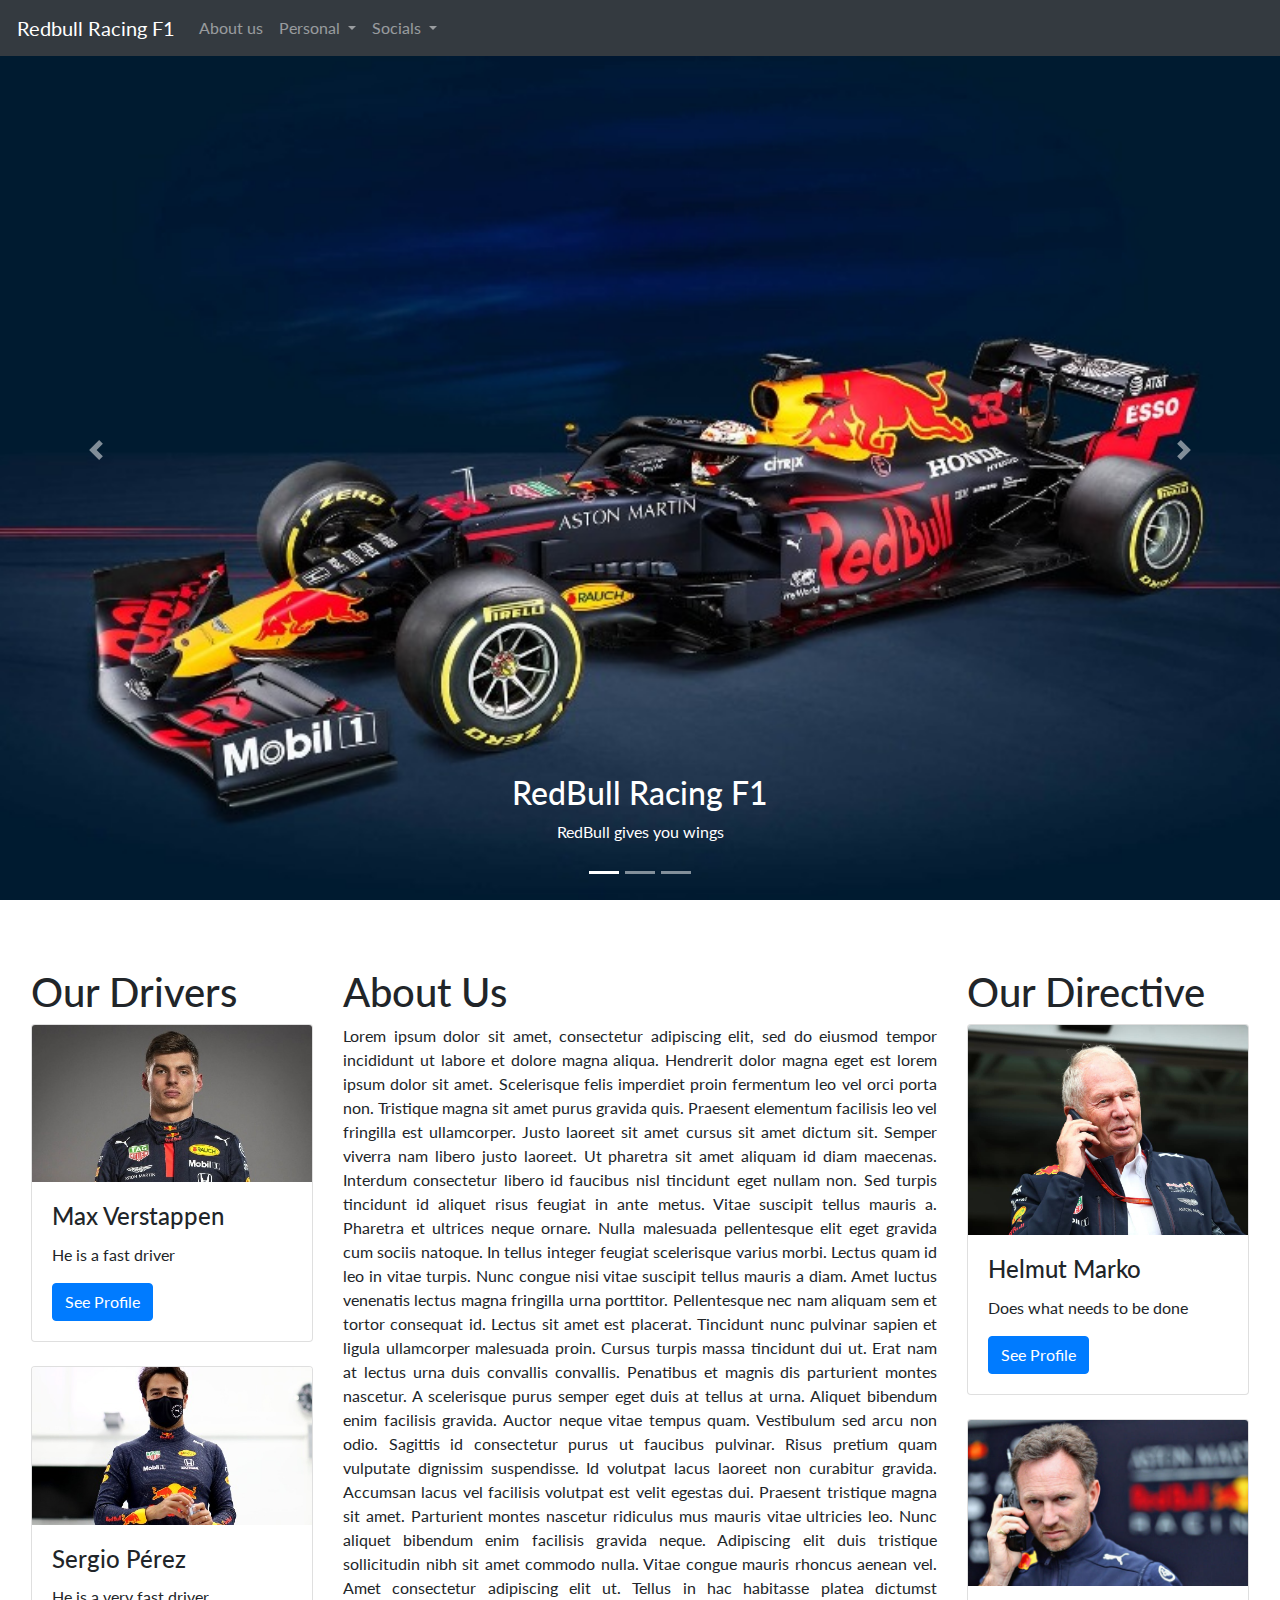
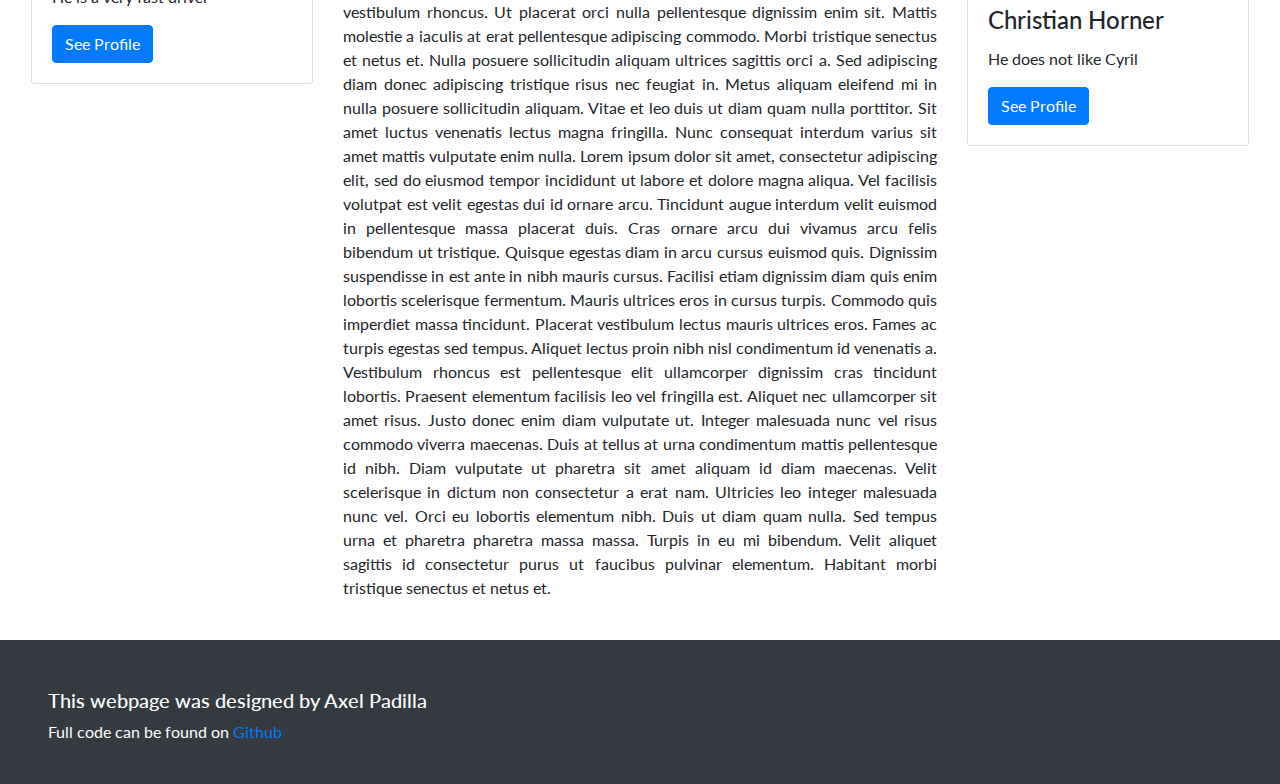
<file: index.html>
<!DOCTYPE html>
<html lang="en">

<head>
  <meta charset="UTF-8">
  <meta http-equiv="X-UA-Compatible" content="IE=edge">
  <meta name="viewport" content="width=device-width, initial-scale=1.0">

  <link rel="stylesheet" href="css/styles.css">
  <!--Bootstrap Starts-->
  <link rel="stylesheet" href="css/bootstrap.css">
  <script defer src="https://ajax.googleapis.com/ajax/libs/jquery/3.5.1/jquery.min.js"></script>
  <script defer src="https://cdnjs.cloudflare.com/ajax/libs/popper.js/1.16.0/umd/popper.min.js"></script>
  <script defer src="https://maxcdn.bootstrapcdn.com/bootstrap/4.5.2/js/bootstrap.min.js"></script>
  <!--Bootstrap Ends-->

  <title>Redbull Racing</title>
</head>

<body>
  <div class="container-fluid main">

    <!--nav-->
      <nav class="row navbar navbar-expand-md bg-dark navbar-dark fixed-top pl-3 pr-3">
        <!-- Brand -->
        <a class="navbar-brand pl-3" href="#">Redbull Racing F1</a>
      
        <!-- Toggler/collapsibe Button -->
        <button class="navbar-toggler mov" type="button" data-toggle="collapse" data-target="#collapsibleNavbar">
          <span class="navbar-toggler-icon"></span>
        </button>
      
        <!-- Navbar links -->
        <div class="collapse navbar-collapse" id="collapsibleNavbar">
          <ul class="navbar-nav">
            <li class="nav-item">
              <a class="nav-link mov" href="index.html#about">About us</a>
            </li>
            <li class="nav-item dropdown">
              <a
                class="nav-link dropdown-toggle mov"
                href="#"
                id="navbardrop"
                data-toggle="dropdown"
              >
                Personal
              </a>

              <div class="dropdown-menu">
                <a class="dropdown-item" href="max.html">
                  Max Verstappen
                </a>
                <a class="dropdown-item" href="sergio.html">
                  Sergio Pérez
                </a>
                <a class="dropdown-item" href="marko.html">
                  Helmut Marko
                </a>
                <a class="dropdown-item" href="horner.html">
                  Christian Horner
                </a>
              </div>
            </li>
            <li class="nav-item dropdown">
              <a
                class="nav-link dropdown-toggle mov"
                href="#"
                id="navbardrop"
                data-toggle="dropdown"
              >
                Socials
              </a>

              <div class="dropdown-menu">
                <a class="dropdown-item" href="https://twitter.com/redbullracing" target="_blank">
                  Twitter
                </a>
                <a class="dropdown-item" href="https://www.instagram.com/redbullracing/" target="_blank">
                  Instagram
                </a>
                <a class="dropdown-item" href="https://www.youtube.com/user/redbullracing" target="_blank">
                  Youtube
                </a>
              </div>
            </li>
          </ul>
        </div>
      </nav>
    <!--nav-->

    <!--carousel-->
      <div id="demo" class="carousel slide row" data-ride="carousel">

        <!-- Indicators -->
        <ul class="carousel-indicators">
          <li data-target="#demo" data-slide-to="0" class="active"></li>
          <li data-target="#demo" data-slide-to="1"></li>
          <li data-target="#demo" data-slide-to="2"></li>
        </ul>
      
        <!-- The slideshow -->
        <div class="carousel-inner">
          <div class="carousel-item active">
            <img class="hero mx-auto d-block" src="img/rb16-1.jpeg">
            <div class="carousel-caption">
              <h2>RedBull Racing F1</h2>
              <p>RedBull gives you wings</p>
            </div>
          </div>
          <div class="carousel-item">
            <img class="hero mx-auto d-block" src="img/rb16-2.jpg">
            <div class="carousel-caption">
              <h2>RB16</h2>
              <p>Let's just hope it's better this time...</p>
            </div>
          </div>
          <div class="carousel-item">
            <img class="hero mx-auto d-block" src="img/rb16-3.jpeg">
            <div class="carousel-caption">
              <h2>RedBull Racing F1</h2>
              <p>RedBull gives you wings</p>
            </div>
          </div>
        </div>
      
        <!-- Left and right controls -->
        <a class="carousel-control-prev" href="#demo" data-slide="prev">
          <span class="carousel-control-prev-icon"></span>
        </a>
        <a class="carousel-control-next" href="#demo" data-slide="next">
          <span class="carousel-control-next-icon"></span>
        </a>
      
      </div>
    <!--carousel-->

    <!--Content row-->
    <div class="row pt-2 pb-4 pl-3 pr-3">
      <!--Drivers-->
      <div class="col-lg-3 content">
        <h1>Our Drivers</h1>

        <!--Max-->
        <div class="card">
          <img class="card-img-top" src="img/max.jpeg" alt="Card image">
          <div class="card-body">
            <h4 class="card-title">Max Verstappen</h4>
            <p class="card-text">He is a fast driver</p>
            <a href="max.html" class="btn btn-primary">
              See Profile
            </a>
          </div>
        </div>
        <!--Max-->

        <br>
        
        <!--Sergio-->
        <div class="card">
          <img class="card-img-top" src="img/checo.jpeg" alt="Card image">
          <div class="card-body">
            <h4 class="card-title">Sergio Pérez</h4>
            <p class="card-text">He is a very fast driver</p>
            <a href="sergio.html" class="btn btn-primary">
              See Profile
            </a>
          </div>
        </div>
        <!--Sergio-->

      </div>
      <!--Drivers-->

      <!--Main-->
      <div class="col-lg-6 content" id="about">
        <h1>About Us</h1>
        <p class="column">
          Lorem ipsum dolor sit amet, consectetur adipiscing elit, sed do eiusmod tempor incididunt ut labore et dolore magna aliqua. Hendrerit dolor magna eget est lorem ipsum dolor sit amet. Scelerisque felis imperdiet proin fermentum leo vel orci porta non. Tristique magna sit amet purus gravida quis. Praesent elementum facilisis leo vel fringilla est ullamcorper. Justo laoreet sit amet cursus sit amet dictum sit. Semper viverra nam libero justo laoreet. Ut pharetra sit amet aliquam id diam maecenas. Interdum consectetur libero id faucibus nisl tincidunt eget nullam non. Sed turpis tincidunt id aliquet risus feugiat in ante metus. Vitae suscipit tellus mauris a. Pharetra et ultrices neque ornare. Nulla malesuada pellentesque elit eget gravida cum sociis natoque. In tellus integer feugiat scelerisque varius morbi. Lectus quam id leo in vitae turpis. Nunc congue nisi vitae suscipit tellus mauris a diam. Amet luctus venenatis lectus magna fringilla urna porttitor. Pellentesque nec nam aliquam sem et tortor consequat id. Lectus sit amet est placerat. Tincidunt nunc pulvinar sapien et ligula ullamcorper malesuada proin. Cursus turpis massa tincidunt dui ut. Erat nam at lectus urna duis convallis convallis. Penatibus et magnis dis parturient montes nascetur. A scelerisque purus semper eget duis at tellus at urna. Aliquet bibendum enim facilisis gravida. Auctor neque vitae tempus quam. Vestibulum sed arcu non odio. Sagittis id consectetur purus ut faucibus pulvinar. Risus pretium quam vulputate dignissim suspendisse. Id volutpat lacus laoreet non curabitur gravida. Accumsan lacus vel facilisis volutpat est velit egestas dui. Praesent tristique magna sit amet. Parturient montes nascetur ridiculus mus mauris vitae ultricies leo. Nunc aliquet bibendum enim facilisis gravida neque. Adipiscing elit duis tristique sollicitudin nibh sit amet commodo nulla. Vitae congue mauris rhoncus aenean vel. Amet consectetur adipiscing elit ut. Tellus in hac habitasse platea dictumst vestibulum rhoncus. Ut placerat orci nulla pellentesque dignissim enim sit. Mattis molestie a iaculis at erat pellentesque adipiscing commodo. Morbi tristique senectus et netus et. Nulla posuere sollicitudin aliquam ultrices sagittis orci a. Sed adipiscing diam donec adipiscing tristique risus nec feugiat in. Metus aliquam eleifend mi in nulla posuere sollicitudin aliquam. Vitae et leo duis ut diam quam nulla porttitor. Sit amet luctus venenatis lectus magna fringilla. Nunc consequat interdum varius sit amet mattis vulputate enim nulla. Lorem ipsum dolor sit amet, consectetur adipiscing elit, sed do eiusmod tempor incididunt ut labore et dolore magna aliqua. Vel facilisis volutpat est velit egestas dui id ornare arcu. Tincidunt augue interdum velit euismod in pellentesque massa placerat duis. Cras ornare arcu dui vivamus arcu felis bibendum ut tristique. Quisque egestas diam in arcu cursus euismod quis. Dignissim suspendisse in est ante in nibh mauris cursus. Facilisi etiam dignissim diam quis enim lobortis scelerisque fermentum. Mauris ultrices eros in cursus turpis. Commodo quis imperdiet massa tincidunt. Placerat vestibulum lectus mauris ultrices eros. Fames ac turpis egestas sed tempus. Aliquet lectus proin nibh nisl condimentum id venenatis a. Vestibulum rhoncus est pellentesque elit ullamcorper dignissim cras tincidunt lobortis. Praesent elementum facilisis leo vel fringilla est. Aliquet nec ullamcorper sit amet risus. Justo donec enim diam vulputate ut. Integer malesuada nunc vel risus commodo viverra maecenas. Duis at tellus at urna condimentum mattis pellentesque id nibh. Diam vulputate ut pharetra sit amet aliquam id diam maecenas. Velit scelerisque in dictum non consectetur a erat nam. Ultricies leo integer malesuada nunc vel. Orci eu lobortis elementum nibh. Duis ut diam quam nulla. Sed tempus urna et pharetra pharetra massa massa. Turpis in eu mi bibendum. Velit aliquet sagittis id consectetur purus ut faucibus pulvinar elementum. Habitant morbi tristique senectus et netus et.
        </p>
      </div>
      <!--Main-->

      <div class="col-lg-3 content">
        <h1>Our Directive</h1>

        <!--Marko-->
        <div class="card">
          <img class="card-img-top" src="img/marko.jpg" alt="Card image">
          <div class="card-body">
            <h4 class="card-title">Helmut Marko</h4>
            <p class="card-text">Does what needs to be done</p>
            <a href="marko.html" class="btn btn-primary">
              See Profile
            </a>
          </div>
        </div>
        <!--Marko-->

        <br>

        <!--horner-->
        <div class="card">
          <img class="card-img-top" src="img/horner.jpg" alt="Card image">
          <div class="card-body">
            <h4 class="card-title">Christian Horner</h4>
            <p class="card-text">He does not like Cyril</p>
            <a href="horner.html" class="btn btn-primary">
              See Profile
            </a>
          </div>
        </div>
        <!--horner-->

      </div>
    </div>
    <!--Content Row-->
    
    <!--Footer-->
    <footer class="row">
      <div class="col-lg-12 bg-dark text-white pt-5 pl-5 pr-5 pb-4">
        <h5>This webpage was designed by Axel Padilla</h5>
        <p>Full code can be found on <a href="https://github.com/FadedController/redbull/" target="_blank">Github</a></p>
      </div>
    </footer>
    <!--Footer-->

  </div>
</body>
</html>
</file>
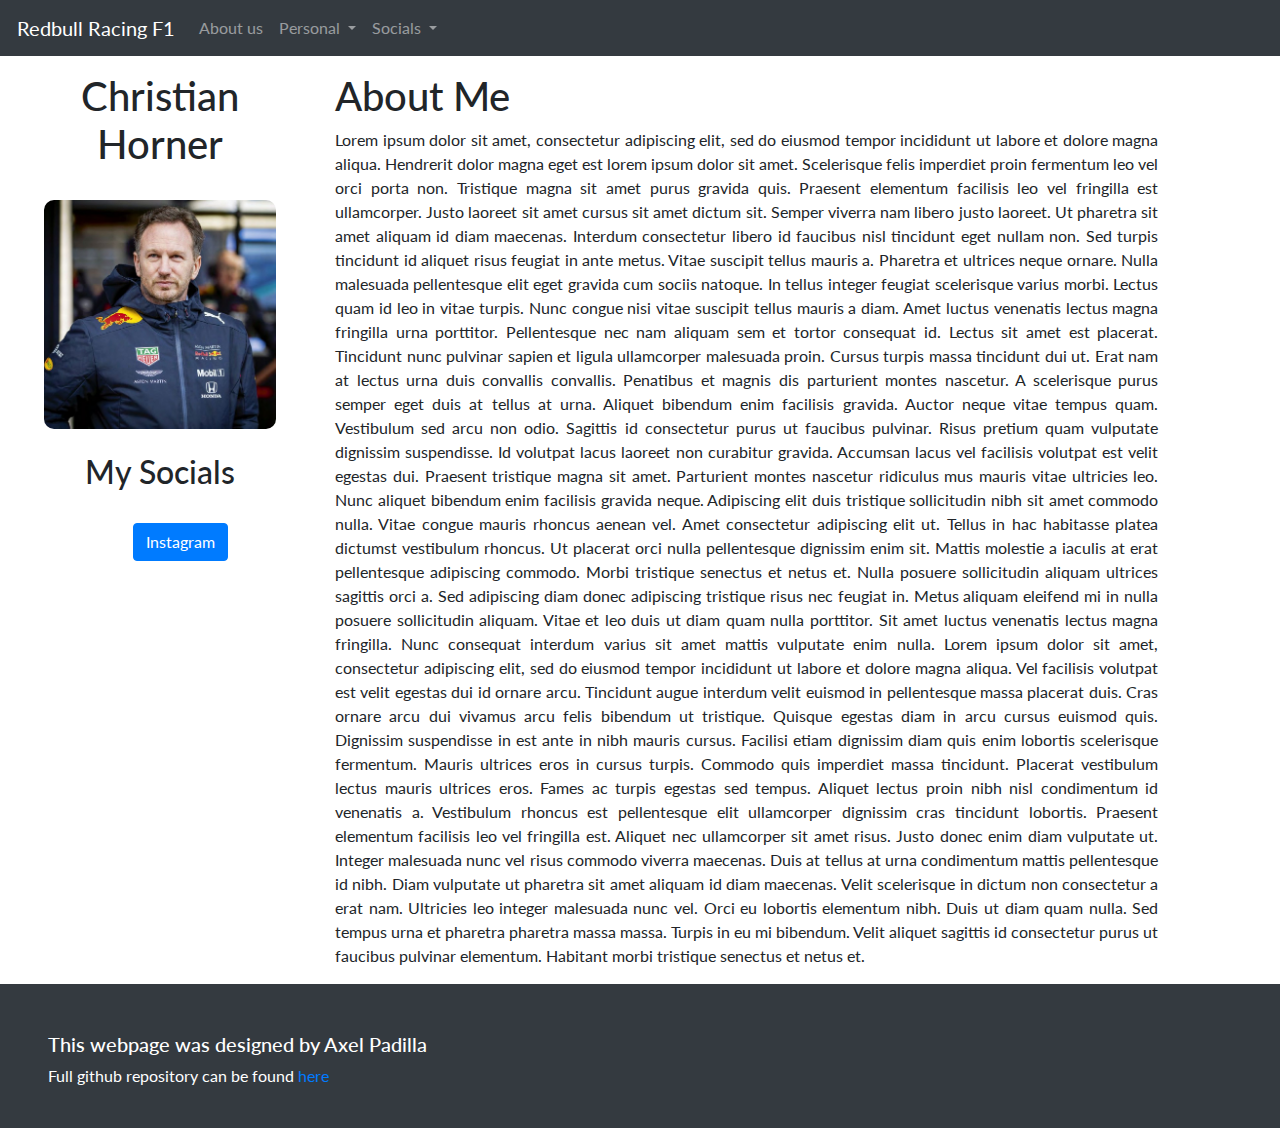
<file: horner.html>
<!DOCTYPE html>
<html lang="en">

<head>
  <meta charset="UTF-8">
  <meta http-equiv="X-UA-Compatible" content="IE=edge">
  <meta name="viewport" content="width=device-width, initial-scale=1.0">

  <link rel="stylesheet" href="css/styles.css">
  <!--Bootstrap Starts-->
  <link rel="stylesheet" href="css/bootstrap.css">
  <script defer src="https://ajax.googleapis.com/ajax/libs/jquery/3.5.1/jquery.min.js"></script>
  <script defer src="https://cdnjs.cloudflare.com/ajax/libs/popper.js/1.16.0/umd/popper.min.js"></script>
  <script defer src="https://maxcdn.bootstrapcdn.com/bootstrap/4.5.2/js/bootstrap.min.js"></script>
  <!--Bootstrap Ends-->

  <title>Christian Horner</title>
</head>

<body>
  <div class="container-fluid main">
    <!--nav-->
    <nav class="row navbar navbar-expand-md bg-dark navbar-dark fixed-top pl-3 pr-3">
      <!-- Brand -->
      <a class="navbar-brand pl-3" href="index.html">Redbull Racing F1</a>
    
      <!-- Toggler/collapsibe Button -->
      <button class="navbar-toggler mov" type="button" data-toggle="collapse" data-target="#collapsibleNavbar">
        <span class="navbar-toggler-icon"></span>
      </button>
    
      <!-- Navbar links -->
      <div class="collapse navbar-collapse" id="collapsibleNavbar">
        <ul class="navbar-nav">
          <li class="nav-item">
            <a class="nav-link mov" href="index.html#about">About us</a>
          </li>
          <li class="nav-item dropdown">
            <a
              class="nav-link dropdown-toggle mov"
              href="#"
              id="navbardrop"
              data-toggle="dropdown"
            >
              Personal
            </a>

            <div class="dropdown-menu">
              <a class="dropdown-item" href="max.html">
                Max Verstappen
              </a>
              <a class="dropdown-item" href="sergio.html">
                Sergio Pérez
              </a>
              <a class="dropdown-item" href="marko.html">
                Helmut Marko
              </a>
              <a class="dropdown-item" href="horner.html">
                Christian Horner
              </a>
            </div>
          </li>
          <li class="nav-item dropdown">
            <a
              class="nav-link dropdown-toggle mov"
              href="#"
              id="navbardrop"
              data-toggle="dropdown"
            >
              Socials
            </a>

            <div class="dropdown-menu">
              <a class="dropdown-item" href="https://twitter.com/redbullracing" target="_blank">
                Twitter
              </a>
              <a class="dropdown-item" href="https://www.instagram.com/redbullracing/" target="_blank">
                Instagram
              </a>
              <a class="dropdown-item" href="https://www.youtube.com/user/redbullracing" target="_blank">
                Youtube
              </a>
            </div>
          </li>
        </ul>
      </div>
    </nav>
  <!--nav-->

    <div class="row pt-5">
        <!--image-->
        <div class="col-lg-3 pt-4 socials">
          <h1>Christian Horner</h1> <br>
          <img src="img/horner-vert.jpg" class="profile mx-auto d-block"> <br>
            <h2>My Socials</h2> <br>
            <ul>
              <a class="btn btn-primary" href="https://www.instagram.com/christianhorner/" target="_blank">
                <li>Instagram</li>
              </a>
            </ul>
        </div>
        <!--image-->

        <!--About me-->
        <div class="col-lg-8 pt-4">
          <h1>About Me</h1>
          <p class="column">Lorem ipsum dolor sit amet, consectetur adipiscing elit, sed do eiusmod tempor incididunt ut labore et dolore magna aliqua. Hendrerit dolor magna eget est lorem ipsum dolor sit amet. Scelerisque felis imperdiet proin fermentum leo vel orci porta non. Tristique magna sit amet purus gravida quis. Praesent elementum facilisis leo vel fringilla est ullamcorper. Justo laoreet sit amet cursus sit amet dictum sit. Semper viverra nam libero justo laoreet. Ut pharetra sit amet aliquam id diam maecenas. Interdum consectetur libero id faucibus nisl tincidunt eget nullam non. Sed turpis tincidunt id aliquet risus feugiat in ante metus. Vitae suscipit tellus mauris a. Pharetra et ultrices neque ornare. Nulla malesuada pellentesque elit eget gravida cum sociis natoque. In tellus integer feugiat scelerisque varius morbi. Lectus quam id leo in vitae turpis. Nunc congue nisi vitae suscipit tellus mauris a diam. Amet luctus venenatis lectus magna fringilla urna porttitor. Pellentesque nec nam aliquam sem et tortor consequat id. Lectus sit amet est placerat. Tincidunt nunc pulvinar sapien et ligula ullamcorper malesuada proin. Cursus turpis massa tincidunt dui ut. Erat nam at lectus urna duis convallis convallis. Penatibus et magnis dis parturient montes nascetur. A scelerisque purus semper eget duis at tellus at urna. Aliquet bibendum enim facilisis gravida. Auctor neque vitae tempus quam. Vestibulum sed arcu non odio. Sagittis id consectetur purus ut faucibus pulvinar. Risus pretium quam vulputate dignissim suspendisse. Id volutpat lacus laoreet non curabitur gravida. Accumsan lacus vel facilisis volutpat est velit egestas dui. Praesent tristique magna sit amet. Parturient montes nascetur ridiculus mus mauris vitae ultricies leo. Nunc aliquet bibendum enim facilisis gravida neque. Adipiscing elit duis tristique sollicitudin nibh sit amet commodo nulla. Vitae congue mauris rhoncus aenean vel. Amet consectetur adipiscing elit ut. Tellus in hac habitasse platea dictumst vestibulum rhoncus. Ut placerat orci nulla pellentesque dignissim enim sit. Mattis molestie a iaculis at erat pellentesque adipiscing commodo. Morbi tristique senectus et netus et. Nulla posuere sollicitudin aliquam ultrices sagittis orci a. Sed adipiscing diam donec adipiscing tristique risus nec feugiat in. Metus aliquam eleifend mi in nulla posuere sollicitudin aliquam. Vitae et leo duis ut diam quam nulla porttitor. Sit amet luctus venenatis lectus magna fringilla. Nunc consequat interdum varius sit amet mattis vulputate enim nulla. Lorem ipsum dolor sit amet, consectetur adipiscing elit, sed do eiusmod tempor incididunt ut labore et dolore magna aliqua. Vel facilisis volutpat est velit egestas dui id ornare arcu. Tincidunt augue interdum velit euismod in pellentesque massa placerat duis. Cras ornare arcu dui vivamus arcu felis bibendum ut tristique. Quisque egestas diam in arcu cursus euismod quis. Dignissim suspendisse in est ante in nibh mauris cursus. Facilisi etiam dignissim diam quis enim lobortis scelerisque fermentum. Mauris ultrices eros in cursus turpis. Commodo quis imperdiet massa tincidunt. Placerat vestibulum lectus mauris ultrices eros. Fames ac turpis egestas sed tempus. Aliquet lectus proin nibh nisl condimentum id venenatis a. Vestibulum rhoncus est pellentesque elit ullamcorper dignissim cras tincidunt lobortis. Praesent elementum facilisis leo vel fringilla est. Aliquet nec ullamcorper sit amet risus. Justo donec enim diam vulputate ut. Integer malesuada nunc vel risus commodo viverra maecenas. Duis at tellus at urna condimentum mattis pellentesque id nibh. Diam vulputate ut pharetra sit amet aliquam id diam maecenas. Velit scelerisque in dictum non consectetur a erat nam. Ultricies leo integer malesuada nunc vel. Orci eu lobortis elementum nibh. Duis ut diam quam nulla. Sed tempus urna et pharetra pharetra massa massa. Turpis in eu mi bibendum. Velit aliquet sagittis id consectetur purus ut faucibus pulvinar elementum. Habitant morbi tristique senectus et netus et.</p>
        </div>
        <!--About me-->
      </div>
      <!--Footer-->
      <footer class="row">
        <div class="col-lg-12 bg-dark text-white pt-5 pl-5 pr-5 pb-4">
          <h5>This webpage was designed by Axel Padilla</h5>
          <p>Full github repository can be found <a href="https://github.com/FadedController/redbull/" target="_blank">here</a></p>
        </div>
      </footer>
      <!--Footer-->
  </div>
</body>
</html>
</file>
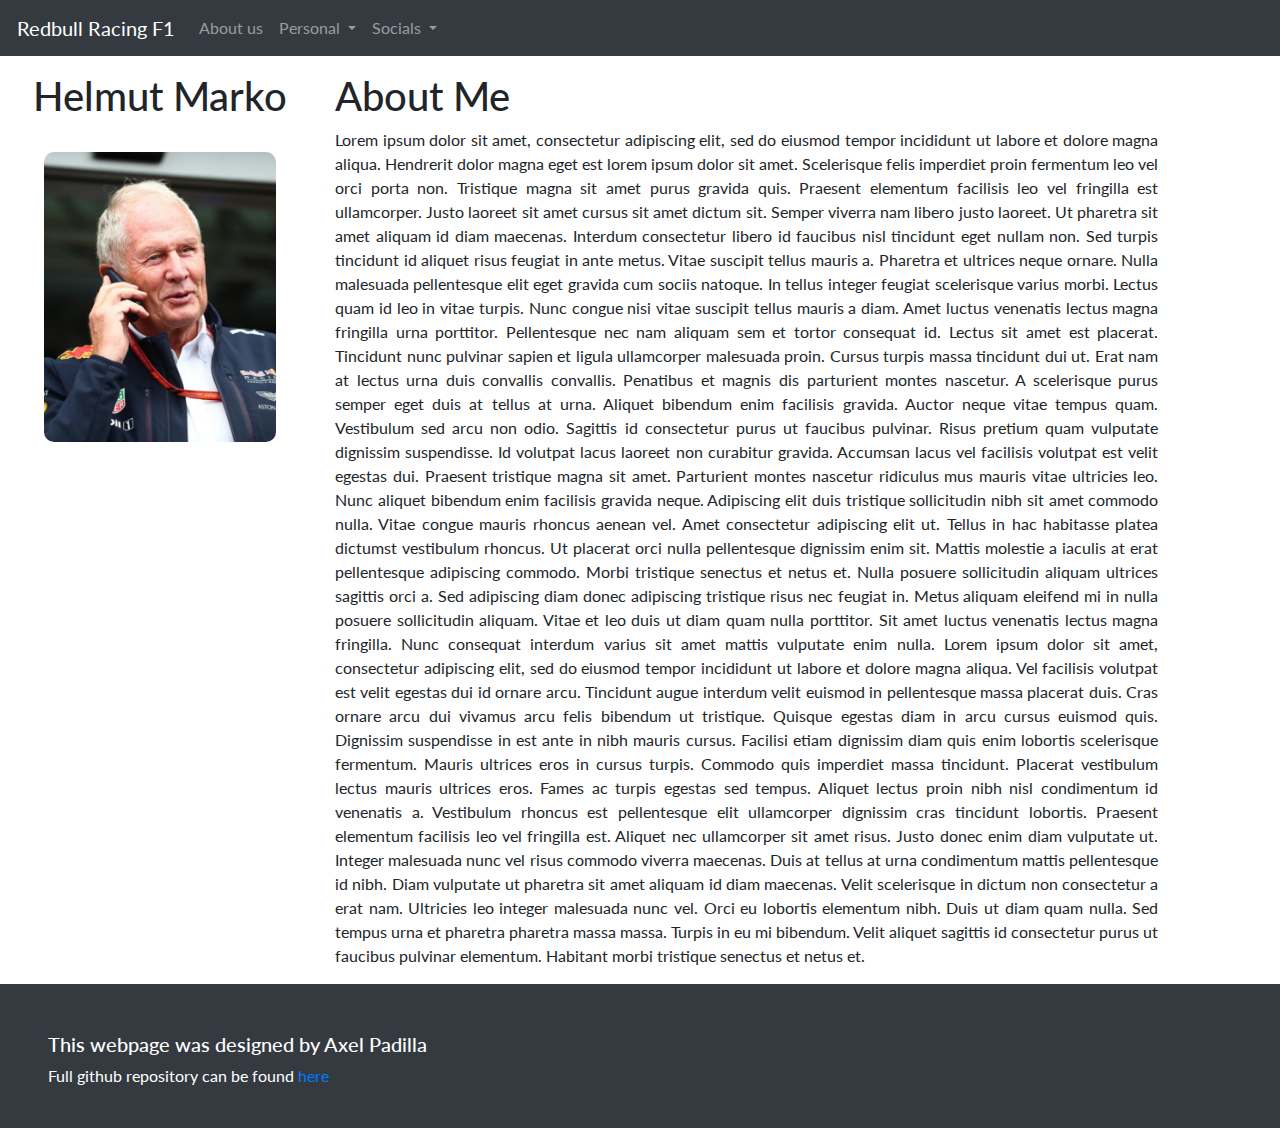
<file: marko.html>
<!DOCTYPE html>
<html lang="en">

<head>
  <meta charset="UTF-8">
  <meta http-equiv="X-UA-Compatible" content="IE=edge">
  <meta name="viewport" content="width=device-width, initial-scale=1.0">

  <link rel="stylesheet" href="css/styles.css">
  <!--Bootstrap Starts-->
  <link rel="stylesheet" href="css/bootstrap.css">
  <script defer src="https://ajax.googleapis.com/ajax/libs/jquery/3.5.1/jquery.min.js"></script>
  <script defer src="https://cdnjs.cloudflare.com/ajax/libs/popper.js/1.16.0/umd/popper.min.js"></script>
  <script defer src="https://maxcdn.bootstrapcdn.com/bootstrap/4.5.2/js/bootstrap.min.js"></script>
  <!--Bootstrap Ends-->

  <title>Helmut Marko</title>
</head>

<body>
  <div class="container-fluid main">
    <!--nav-->
    <nav class="row navbar navbar-expand-md bg-dark navbar-dark fixed-top pl-3 pr-3">
      <!-- Brand -->
      <a class="navbar-brand pl-3" href="index.html">Redbull Racing F1</a>
    
      <!-- Toggler/collapsibe Button -->
      <button class="navbar-toggler mov" type="button" data-toggle="collapse" data-target="#collapsibleNavbar">
        <span class="navbar-toggler-icon"></span>
      </button>
    
      <!-- Navbar links -->
      <div class="collapse navbar-collapse" id="collapsibleNavbar">
        <ul class="navbar-nav">
          <li class="nav-item">
            <a class="nav-link mov" href="index.html#about">About us</a>
          </li>
          <li class="nav-item dropdown">
            <a
              class="nav-link dropdown-toggle mov"
              href="#"
              id="navbardrop"
              data-toggle="dropdown"
            >
              Personal
            </a>

            <div class="dropdown-menu">
              <a class="dropdown-item" href="max.html">
                Max Verstappen
              </a>
              <a class="dropdown-item" href="sergio.html">
                Sergio Pérez
              </a>
              <a class="dropdown-item" href="marko.html">
                Helmut Marko
              </a>
              <a class="dropdown-item" href="horner.html">
                Christian Horner
              </a>
            </div>
          </li>
          <li class="nav-item dropdown">
            <a
              class="nav-link dropdown-toggle mov"
              href="#"
              id="navbardrop"
              data-toggle="dropdown"
            >
              Socials
            </a>

            <div class="dropdown-menu">
              <a class="dropdown-item" href="https://twitter.com/redbullracing" target="_blank">
                Twitter
              </a>
              <a class="dropdown-item" href="https://www.instagram.com/redbullracing/" target="_blank">
                Instagram
              </a>
              <a class="dropdown-item" href="https://www.youtube.com/user/redbullracing" target="_blank">
                Youtube
              </a>
            </div>
          </li>
        </ul>
      </div>
    </nav>
  <!--nav-->

    <div class="row pt-5">
        <!--image-->
        <div class="col-lg-3 pt-4 socials">
          <h1>Helmut Marko</h1> <br>
          <img src="img/marko-vert.jpeg" class="profile mx-auto d-block"> <br>
        </div>
        <!--image-->

        <!--About me-->
        <div class="col-lg-8 pt-4">
          <h1>About Me</h1>
          <p class="column">Lorem ipsum dolor sit amet, consectetur adipiscing elit, sed do eiusmod tempor incididunt ut labore et dolore magna aliqua. Hendrerit dolor magna eget est lorem ipsum dolor sit amet. Scelerisque felis imperdiet proin fermentum leo vel orci porta non. Tristique magna sit amet purus gravida quis. Praesent elementum facilisis leo vel fringilla est ullamcorper. Justo laoreet sit amet cursus sit amet dictum sit. Semper viverra nam libero justo laoreet. Ut pharetra sit amet aliquam id diam maecenas. Interdum consectetur libero id faucibus nisl tincidunt eget nullam non. Sed turpis tincidunt id aliquet risus feugiat in ante metus. Vitae suscipit tellus mauris a. Pharetra et ultrices neque ornare. Nulla malesuada pellentesque elit eget gravida cum sociis natoque. In tellus integer feugiat scelerisque varius morbi. Lectus quam id leo in vitae turpis. Nunc congue nisi vitae suscipit tellus mauris a diam. Amet luctus venenatis lectus magna fringilla urna porttitor. Pellentesque nec nam aliquam sem et tortor consequat id. Lectus sit amet est placerat. Tincidunt nunc pulvinar sapien et ligula ullamcorper malesuada proin. Cursus turpis massa tincidunt dui ut. Erat nam at lectus urna duis convallis convallis. Penatibus et magnis dis parturient montes nascetur. A scelerisque purus semper eget duis at tellus at urna. Aliquet bibendum enim facilisis gravida. Auctor neque vitae tempus quam. Vestibulum sed arcu non odio. Sagittis id consectetur purus ut faucibus pulvinar. Risus pretium quam vulputate dignissim suspendisse. Id volutpat lacus laoreet non curabitur gravida. Accumsan lacus vel facilisis volutpat est velit egestas dui. Praesent tristique magna sit amet. Parturient montes nascetur ridiculus mus mauris vitae ultricies leo. Nunc aliquet bibendum enim facilisis gravida neque. Adipiscing elit duis tristique sollicitudin nibh sit amet commodo nulla. Vitae congue mauris rhoncus aenean vel. Amet consectetur adipiscing elit ut. Tellus in hac habitasse platea dictumst vestibulum rhoncus. Ut placerat orci nulla pellentesque dignissim enim sit. Mattis molestie a iaculis at erat pellentesque adipiscing commodo. Morbi tristique senectus et netus et. Nulla posuere sollicitudin aliquam ultrices sagittis orci a. Sed adipiscing diam donec adipiscing tristique risus nec feugiat in. Metus aliquam eleifend mi in nulla posuere sollicitudin aliquam. Vitae et leo duis ut diam quam nulla porttitor. Sit amet luctus venenatis lectus magna fringilla. Nunc consequat interdum varius sit amet mattis vulputate enim nulla. Lorem ipsum dolor sit amet, consectetur adipiscing elit, sed do eiusmod tempor incididunt ut labore et dolore magna aliqua. Vel facilisis volutpat est velit egestas dui id ornare arcu. Tincidunt augue interdum velit euismod in pellentesque massa placerat duis. Cras ornare arcu dui vivamus arcu felis bibendum ut tristique. Quisque egestas diam in arcu cursus euismod quis. Dignissim suspendisse in est ante in nibh mauris cursus. Facilisi etiam dignissim diam quis enim lobortis scelerisque fermentum. Mauris ultrices eros in cursus turpis. Commodo quis imperdiet massa tincidunt. Placerat vestibulum lectus mauris ultrices eros. Fames ac turpis egestas sed tempus. Aliquet lectus proin nibh nisl condimentum id venenatis a. Vestibulum rhoncus est pellentesque elit ullamcorper dignissim cras tincidunt lobortis. Praesent elementum facilisis leo vel fringilla est. Aliquet nec ullamcorper sit amet risus. Justo donec enim diam vulputate ut. Integer malesuada nunc vel risus commodo viverra maecenas. Duis at tellus at urna condimentum mattis pellentesque id nibh. Diam vulputate ut pharetra sit amet aliquam id diam maecenas. Velit scelerisque in dictum non consectetur a erat nam. Ultricies leo integer malesuada nunc vel. Orci eu lobortis elementum nibh. Duis ut diam quam nulla. Sed tempus urna et pharetra pharetra massa massa. Turpis in eu mi bibendum. Velit aliquet sagittis id consectetur purus ut faucibus pulvinar elementum. Habitant morbi tristique senectus et netus et.</p>
        </div>
        <!--About me-->
      </div>
      <!--Footer-->
      <footer class="row">
        <div class="col-lg-12 bg-dark text-white pt-5 pl-5 pr-5 pb-4">
          <h5>This webpage was designed by Axel Padilla</h5>
          <p>Full github repository can be found <a href="https://github.com/FadedController/redbull/" target="_blank">here</a></p>
        </div>
      </footer>
      <!--Footer-->
  </div>
</body>
</html>
</file>
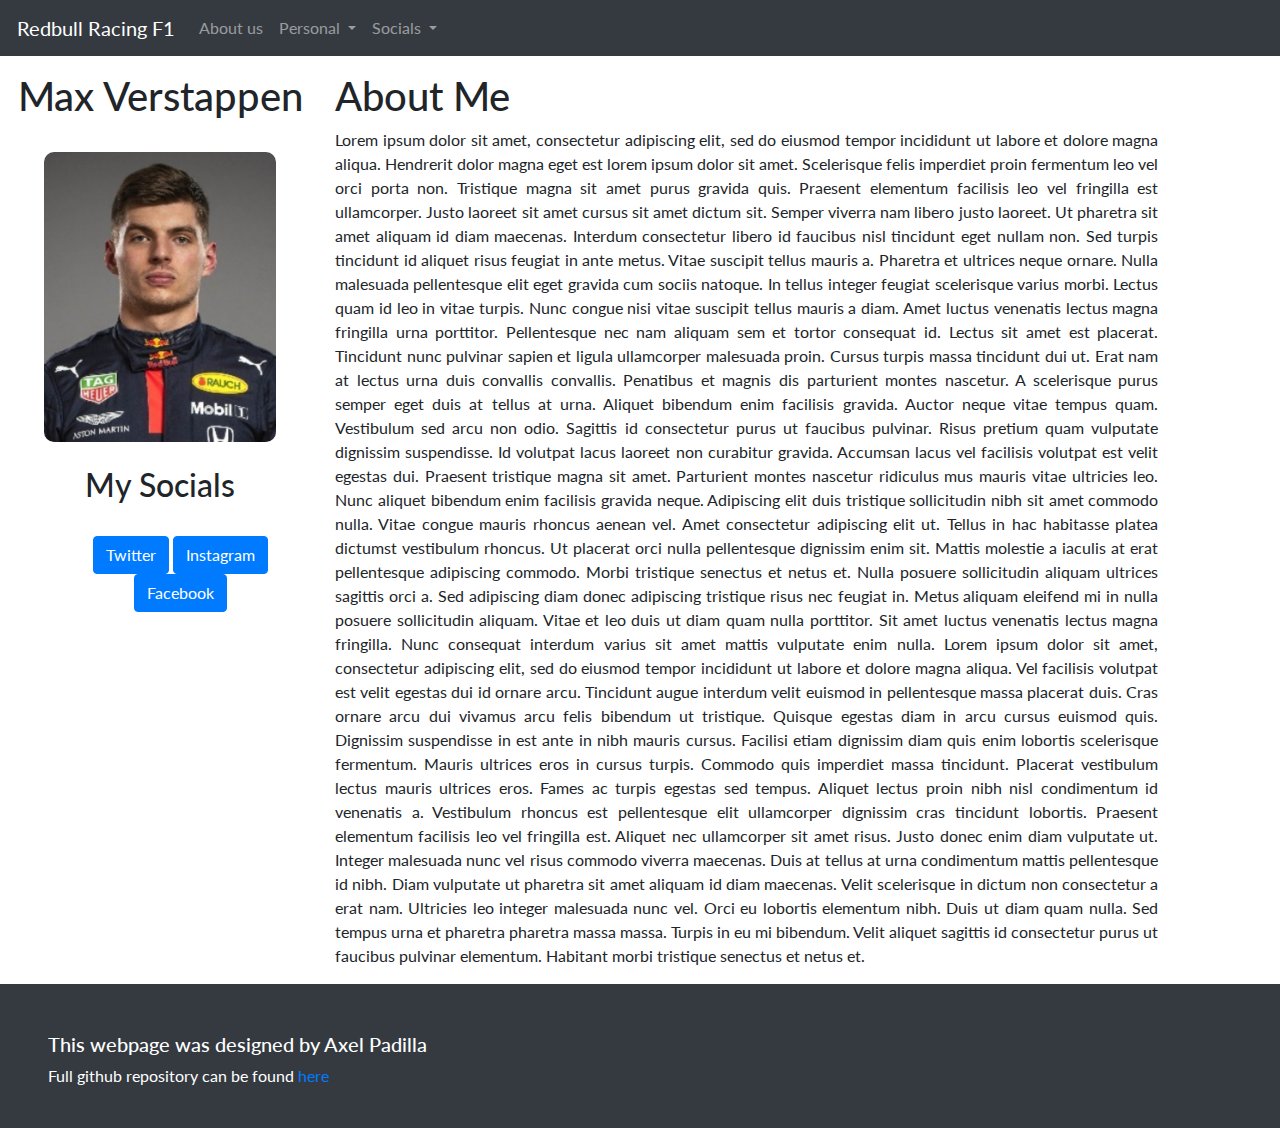
<file: max.html>
<!DOCTYPE html>
<html lang="en">

<head>
  <meta charset="UTF-8">
  <meta http-equiv="X-UA-Compatible" content="IE=edge">
  <meta name="viewport" content="width=device-width, initial-scale=1.0">

  <link rel="stylesheet" href="css/styles.css">
  <!--Bootstrap Starts-->
  <link rel="stylesheet" href="css/bootstrap.css">
  <script defer src="https://ajax.googleapis.com/ajax/libs/jquery/3.5.1/jquery.min.js"></script>
  <script defer src="https://cdnjs.cloudflare.com/ajax/libs/popper.js/1.16.0/umd/popper.min.js"></script>
  <script defer src="https://maxcdn.bootstrapcdn.com/bootstrap/4.5.2/js/bootstrap.min.js"></script>
  <!--Bootstrap Ends-->

  <title>Max Verstappen</title>
</head>

<body>
  <div class="container-fluid main">
    <!--nav-->
    <nav class="row navbar navbar-expand-md bg-dark navbar-dark fixed-top pl-3 pr-3">
      <!-- Brand -->
      <a class="navbar-brand pl-3" href="index.html">Redbull Racing F1</a>
    
      <!-- Toggler/collapsibe Button -->
      <button class="navbar-toggler mov" type="button" data-toggle="collapse" data-target="#collapsibleNavbar">
        <span class="navbar-toggler-icon"></span>
      </button>
    
      <!-- Navbar links -->
      <div class="collapse navbar-collapse" id="collapsibleNavbar">
        <ul class="navbar-nav">
          <li class="nav-item">
            <a class="nav-link mov" href="index.html#about">About us</a>
          </li>
          <li class="nav-item dropdown">
            <a
              class="nav-link dropdown-toggle mov"
              href="#"
              id="navbardrop"
              data-toggle="dropdown"
            >
              Personal
            </a>

            <div class="dropdown-menu">
              <a class="dropdown-item" href="max.html">
                Max Verstappen
              </a>
              <a class="dropdown-item" href="sergio.html">
                Sergio Pérez
              </a>
              <a class="dropdown-item" href="marko.html">
                Helmut Marko
              </a>
              <a class="dropdown-item" href="horner.html">
                Christian Horner
              </a>
            </div>
          </li>
          <li class="nav-item dropdown">
            <a
              class="nav-link dropdown-toggle mov"
              href="#"
              id="navbardrop"
              data-toggle="dropdown"
            >
              Socials
            </a>

            <div class="dropdown-menu">
              <a class="dropdown-item" href="https://twitter.com/redbullracing" target="_blank">
                Twitter
              </a>
              <a class="dropdown-item" href="https://www.instagram.com/redbullracing/" target="_blank">
                Instagram
              </a>
              <a class="dropdown-item" href="https://www.youtube.com/user/redbullracing" target="_blank">
                Youtube
              </a>
            </div>
          </li>
        </ul>
      </div>
    </nav>
  <!--nav-->

    <div class="row pt-5">
        <!--image-->
        <div class="col-lg-3 pt-4 socials">
          <h1>Max Verstappen</h1> <br>
          <img src="img/max-vert.jpeg" class="profile mx-auto d-block"> <br>
            <h2>My Socials</h2> <br>
            <ul>
              <a class="btn btn-primary" href="https://twitter.com/Max33Verstappen" target="_blank">
                <li>Twitter</li>
              </a>
              <a class="btn btn-primary" href="https://www.instagram.com/maxverstappen1/" target="_blank">
                <li>Instagram</li>
              </a>
              <a class="btn btn-primary" href="https://www.facebook.com/MaxVerstappen" target="_blank">
                <li>Facebook</li>
              </a>
            </ul>
        </div>
        <!--image-->

        <!--About me-->
        <div class="col-lg-8 pt-4">
          <h1>About Me</h1>
          <p class="column">Lorem ipsum dolor sit amet, consectetur adipiscing elit, sed do eiusmod tempor incididunt ut labore et dolore magna aliqua. Hendrerit dolor magna eget est lorem ipsum dolor sit amet. Scelerisque felis imperdiet proin fermentum leo vel orci porta non. Tristique magna sit amet purus gravida quis. Praesent elementum facilisis leo vel fringilla est ullamcorper. Justo laoreet sit amet cursus sit amet dictum sit. Semper viverra nam libero justo laoreet. Ut pharetra sit amet aliquam id diam maecenas. Interdum consectetur libero id faucibus nisl tincidunt eget nullam non. Sed turpis tincidunt id aliquet risus feugiat in ante metus. Vitae suscipit tellus mauris a. Pharetra et ultrices neque ornare. Nulla malesuada pellentesque elit eget gravida cum sociis natoque. In tellus integer feugiat scelerisque varius morbi. Lectus quam id leo in vitae turpis. Nunc congue nisi vitae suscipit tellus mauris a diam. Amet luctus venenatis lectus magna fringilla urna porttitor. Pellentesque nec nam aliquam sem et tortor consequat id. Lectus sit amet est placerat. Tincidunt nunc pulvinar sapien et ligula ullamcorper malesuada proin. Cursus turpis massa tincidunt dui ut. Erat nam at lectus urna duis convallis convallis. Penatibus et magnis dis parturient montes nascetur. A scelerisque purus semper eget duis at tellus at urna. Aliquet bibendum enim facilisis gravida. Auctor neque vitae tempus quam. Vestibulum sed arcu non odio. Sagittis id consectetur purus ut faucibus pulvinar. Risus pretium quam vulputate dignissim suspendisse. Id volutpat lacus laoreet non curabitur gravida. Accumsan lacus vel facilisis volutpat est velit egestas dui. Praesent tristique magna sit amet. Parturient montes nascetur ridiculus mus mauris vitae ultricies leo. Nunc aliquet bibendum enim facilisis gravida neque. Adipiscing elit duis tristique sollicitudin nibh sit amet commodo nulla. Vitae congue mauris rhoncus aenean vel. Amet consectetur adipiscing elit ut. Tellus in hac habitasse platea dictumst vestibulum rhoncus. Ut placerat orci nulla pellentesque dignissim enim sit. Mattis molestie a iaculis at erat pellentesque adipiscing commodo. Morbi tristique senectus et netus et. Nulla posuere sollicitudin aliquam ultrices sagittis orci a. Sed adipiscing diam donec adipiscing tristique risus nec feugiat in. Metus aliquam eleifend mi in nulla posuere sollicitudin aliquam. Vitae et leo duis ut diam quam nulla porttitor. Sit amet luctus venenatis lectus magna fringilla. Nunc consequat interdum varius sit amet mattis vulputate enim nulla. Lorem ipsum dolor sit amet, consectetur adipiscing elit, sed do eiusmod tempor incididunt ut labore et dolore magna aliqua. Vel facilisis volutpat est velit egestas dui id ornare arcu. Tincidunt augue interdum velit euismod in pellentesque massa placerat duis. Cras ornare arcu dui vivamus arcu felis bibendum ut tristique. Quisque egestas diam in arcu cursus euismod quis. Dignissim suspendisse in est ante in nibh mauris cursus. Facilisi etiam dignissim diam quis enim lobortis scelerisque fermentum. Mauris ultrices eros in cursus turpis. Commodo quis imperdiet massa tincidunt. Placerat vestibulum lectus mauris ultrices eros. Fames ac turpis egestas sed tempus. Aliquet lectus proin nibh nisl condimentum id venenatis a. Vestibulum rhoncus est pellentesque elit ullamcorper dignissim cras tincidunt lobortis. Praesent elementum facilisis leo vel fringilla est. Aliquet nec ullamcorper sit amet risus. Justo donec enim diam vulputate ut. Integer malesuada nunc vel risus commodo viverra maecenas. Duis at tellus at urna condimentum mattis pellentesque id nibh. Diam vulputate ut pharetra sit amet aliquam id diam maecenas. Velit scelerisque in dictum non consectetur a erat nam. Ultricies leo integer malesuada nunc vel. Orci eu lobortis elementum nibh. Duis ut diam quam nulla. Sed tempus urna et pharetra pharetra massa massa. Turpis in eu mi bibendum. Velit aliquet sagittis id consectetur purus ut faucibus pulvinar elementum. Habitant morbi tristique senectus et netus et.</p>
        </div>
        <!--About me-->
      </div>
      <!--Footer-->
      <footer class="row">
        <div class="col-lg-12 bg-dark text-white pt-5 pl-5 pr-5 pb-4">
          <h5>This webpage was designed by Axel Padilla</h5>
          <p>Full github repository can be found <a href="https://github.com/FadedController/redbull/" target="_blank">here</a></p>
        </div>
      </footer>
      <!--Footer-->
  </div>
</body>
</html>
</file>
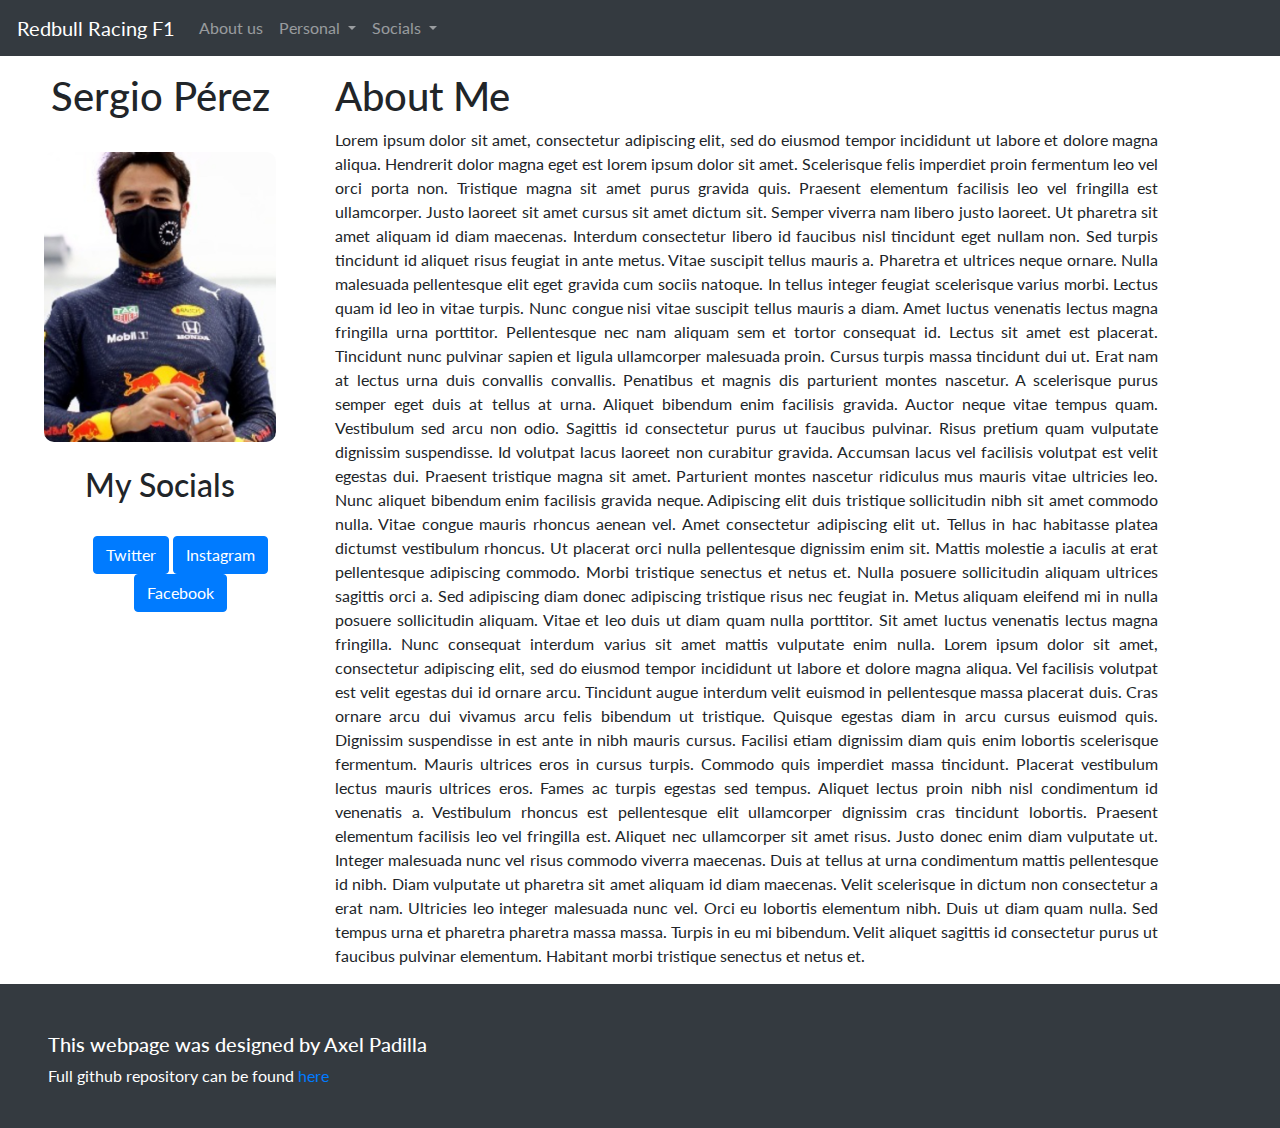
<file: sergio.html>
<!DOCTYPE html>
<html lang="en">

<head>
  <meta charset="UTF-8">
  <meta http-equiv="X-UA-Compatible" content="IE=edge">
  <meta name="viewport" content="width=device-width, initial-scale=1.0">

  <link rel="stylesheet" href="css/styles.css">
  <!--Bootstrap Starts-->
  <link rel="stylesheet" href="css/bootstrap.css">
  <script defer src="https://ajax.googleapis.com/ajax/libs/jquery/3.5.1/jquery.min.js"></script>
  <script defer src="https://cdnjs.cloudflare.com/ajax/libs/popper.js/1.16.0/umd/popper.min.js"></script>
  <script defer src="https://maxcdn.bootstrapcdn.com/bootstrap/4.5.2/js/bootstrap.min.js"></script>
  <!--Bootstrap Ends-->

  <title>Sergio Pérez</title>
</head>

<body>
  <div class="container-fluid main">
    <!--nav-->
    <nav class="row navbar navbar-expand-md bg-dark navbar-dark fixed-top pl-3 pr-3">
      <!-- Brand -->
      <a class="navbar-brand pl-3" href="index.html">Redbull Racing F1</a>
    
      <!-- Toggler/collapsibe Button -->
      <button class="navbar-toggler mov" type="button" data-toggle="collapse" data-target="#collapsibleNavbar">
        <span class="navbar-toggler-icon"></span>
      </button>
    
      <!-- Navbar links -->
      <div class="collapse navbar-collapse" id="collapsibleNavbar">
        <ul class="navbar-nav">
          <li class="nav-item">
            <a class="nav-link mov" href="index.html#about">About us</a>
          </li>
          <li class="nav-item dropdown">
            <a
              class="nav-link dropdown-toggle mov"
              href="#"
              id="navbardrop"
              data-toggle="dropdown"
            >
              Personal
            </a>

            <div class="dropdown-menu">
              <a class="dropdown-item" href="max.html">
                Max Verstappen
              </a>
              <a class="dropdown-item" href="sergio.html">
                Sergio Pérez
              </a>
              <a class="dropdown-item" href="marko.html">
                Helmut Marko
              </a>
              <a class="dropdown-item" href="horner.html">
                Christian Horner
              </a>
            </div>
          </li>
          <li class="nav-item dropdown">
            <a
              class="nav-link dropdown-toggle mov"
              href="#"
              id="navbardrop"
              data-toggle="dropdown"
            >
              Socials
            </a>

            <div class="dropdown-menu">
              <a class="dropdown-item" href="https://twitter.com/redbullracing" target="_blank">
                Twitter
              </a>
              <a class="dropdown-item" href="https://www.instagram.com/redbullracing/" target="_blank">
                Instagram
              </a>
              <a class="dropdown-item" href="https://www.youtube.com/user/redbullracing" target="_blank">
                Youtube
              </a>
            </div>
          </li>
        </ul>
      </div>
    </nav>
  <!--nav-->

    <div class="row pt-5">
        <!--image-->
        <div class="col-lg-3 pt-4 socials">
          <h1>Sergio Pérez</h1> <br>
          <img src="img/checo-vert.jpeg" class="profile mx-auto d-block"> <br>
            <h2>My Socials</h2> <br>
            <ul>
              <a class="btn btn-primary" href="https://twitter.com/SChecoPerez" target="_blank">
                <li>Twitter</li>
              </a>
              <a class="btn btn-primary" href="https://www.instagram.com/schecoperez/" target="_blank">
                <li>Instagram</li>
              </a>
              <a class="btn btn-primary" href="https://www.facebook.com/sergioperezf1" target="_blank">
                <li>Facebook</li>
              </a>
            </ul>
        </div>
        <!--image-->

        <!--About me-->
        <div class="col-lg-8 pt-4">
          <h1>About Me</h1>
          <p class="column">Lorem ipsum dolor sit amet, consectetur adipiscing elit, sed do eiusmod tempor incididunt ut labore et dolore magna aliqua. Hendrerit dolor magna eget est lorem ipsum dolor sit amet. Scelerisque felis imperdiet proin fermentum leo vel orci porta non. Tristique magna sit amet purus gravida quis. Praesent elementum facilisis leo vel fringilla est ullamcorper. Justo laoreet sit amet cursus sit amet dictum sit. Semper viverra nam libero justo laoreet. Ut pharetra sit amet aliquam id diam maecenas. Interdum consectetur libero id faucibus nisl tincidunt eget nullam non. Sed turpis tincidunt id aliquet risus feugiat in ante metus. Vitae suscipit tellus mauris a. Pharetra et ultrices neque ornare. Nulla malesuada pellentesque elit eget gravida cum sociis natoque. In tellus integer feugiat scelerisque varius morbi. Lectus quam id leo in vitae turpis. Nunc congue nisi vitae suscipit tellus mauris a diam. Amet luctus venenatis lectus magna fringilla urna porttitor. Pellentesque nec nam aliquam sem et tortor consequat id. Lectus sit amet est placerat. Tincidunt nunc pulvinar sapien et ligula ullamcorper malesuada proin. Cursus turpis massa tincidunt dui ut. Erat nam at lectus urna duis convallis convallis. Penatibus et magnis dis parturient montes nascetur. A scelerisque purus semper eget duis at tellus at urna. Aliquet bibendum enim facilisis gravida. Auctor neque vitae tempus quam. Vestibulum sed arcu non odio. Sagittis id consectetur purus ut faucibus pulvinar. Risus pretium quam vulputate dignissim suspendisse. Id volutpat lacus laoreet non curabitur gravida. Accumsan lacus vel facilisis volutpat est velit egestas dui. Praesent tristique magna sit amet. Parturient montes nascetur ridiculus mus mauris vitae ultricies leo. Nunc aliquet bibendum enim facilisis gravida neque. Adipiscing elit duis tristique sollicitudin nibh sit amet commodo nulla. Vitae congue mauris rhoncus aenean vel. Amet consectetur adipiscing elit ut. Tellus in hac habitasse platea dictumst vestibulum rhoncus. Ut placerat orci nulla pellentesque dignissim enim sit. Mattis molestie a iaculis at erat pellentesque adipiscing commodo. Morbi tristique senectus et netus et. Nulla posuere sollicitudin aliquam ultrices sagittis orci a. Sed adipiscing diam donec adipiscing tristique risus nec feugiat in. Metus aliquam eleifend mi in nulla posuere sollicitudin aliquam. Vitae et leo duis ut diam quam nulla porttitor. Sit amet luctus venenatis lectus magna fringilla. Nunc consequat interdum varius sit amet mattis vulputate enim nulla. Lorem ipsum dolor sit amet, consectetur adipiscing elit, sed do eiusmod tempor incididunt ut labore et dolore magna aliqua. Vel facilisis volutpat est velit egestas dui id ornare arcu. Tincidunt augue interdum velit euismod in pellentesque massa placerat duis. Cras ornare arcu dui vivamus arcu felis bibendum ut tristique. Quisque egestas diam in arcu cursus euismod quis. Dignissim suspendisse in est ante in nibh mauris cursus. Facilisi etiam dignissim diam quis enim lobortis scelerisque fermentum. Mauris ultrices eros in cursus turpis. Commodo quis imperdiet massa tincidunt. Placerat vestibulum lectus mauris ultrices eros. Fames ac turpis egestas sed tempus. Aliquet lectus proin nibh nisl condimentum id venenatis a. Vestibulum rhoncus est pellentesque elit ullamcorper dignissim cras tincidunt lobortis. Praesent elementum facilisis leo vel fringilla est. Aliquet nec ullamcorper sit amet risus. Justo donec enim diam vulputate ut. Integer malesuada nunc vel risus commodo viverra maecenas. Duis at tellus at urna condimentum mattis pellentesque id nibh. Diam vulputate ut pharetra sit amet aliquam id diam maecenas. Velit scelerisque in dictum non consectetur a erat nam. Ultricies leo integer malesuada nunc vel. Orci eu lobortis elementum nibh. Duis ut diam quam nulla. Sed tempus urna et pharetra pharetra massa massa. Turpis in eu mi bibendum. Velit aliquet sagittis id consectetur purus ut faucibus pulvinar elementum. Habitant morbi tristique senectus et netus et.</p>
        </div>
        <!--About me-->
      </div>
      <!--Footer-->
      <footer class="row">
        <div class="col-lg-12 bg-dark text-white pt-5 pl-5 pr-5 pb-4">
          <h5>This webpage was designed by Axel Padilla</h5>
          <p>Full github repository can be found <a href="https://github.com/FadedController/redbull/" target="_blank">here</a></p>
        </div>
      </footer>
      <!--Footer-->
  </div>
</body>
</html>
</file>
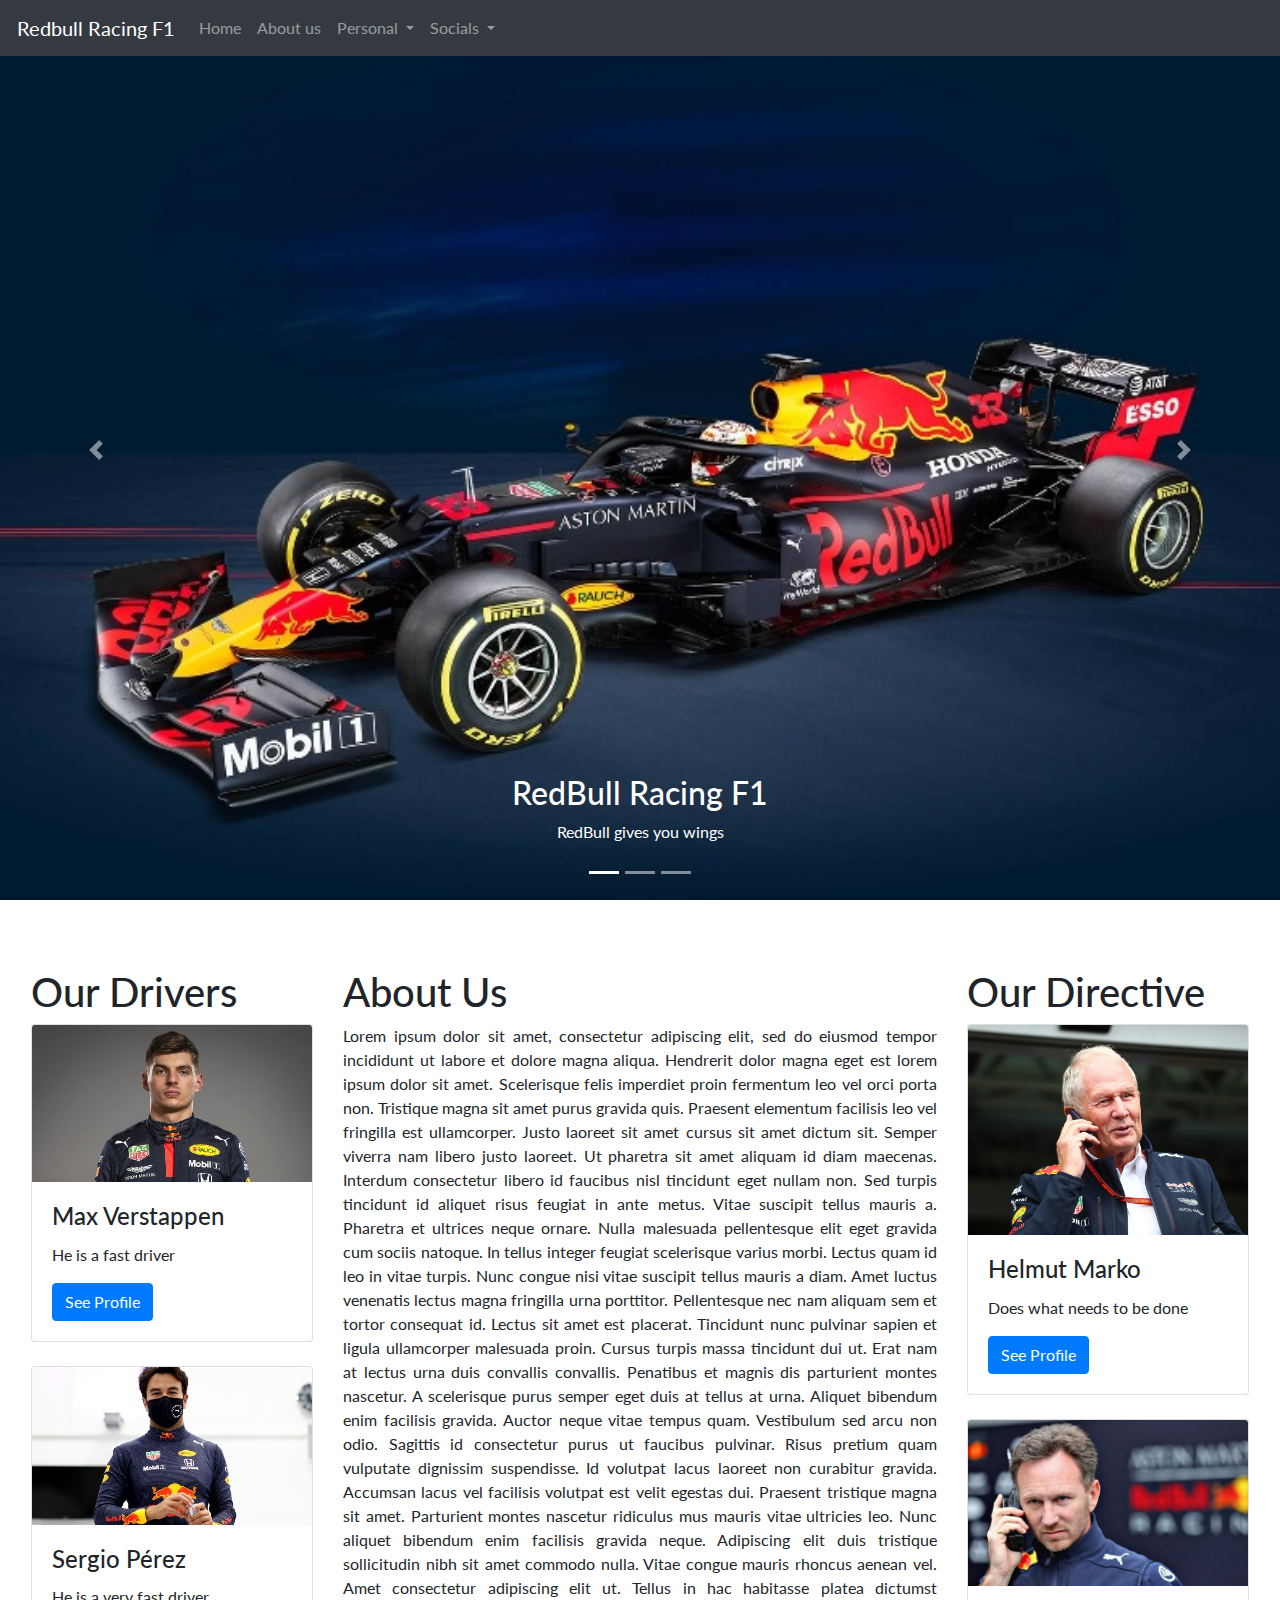
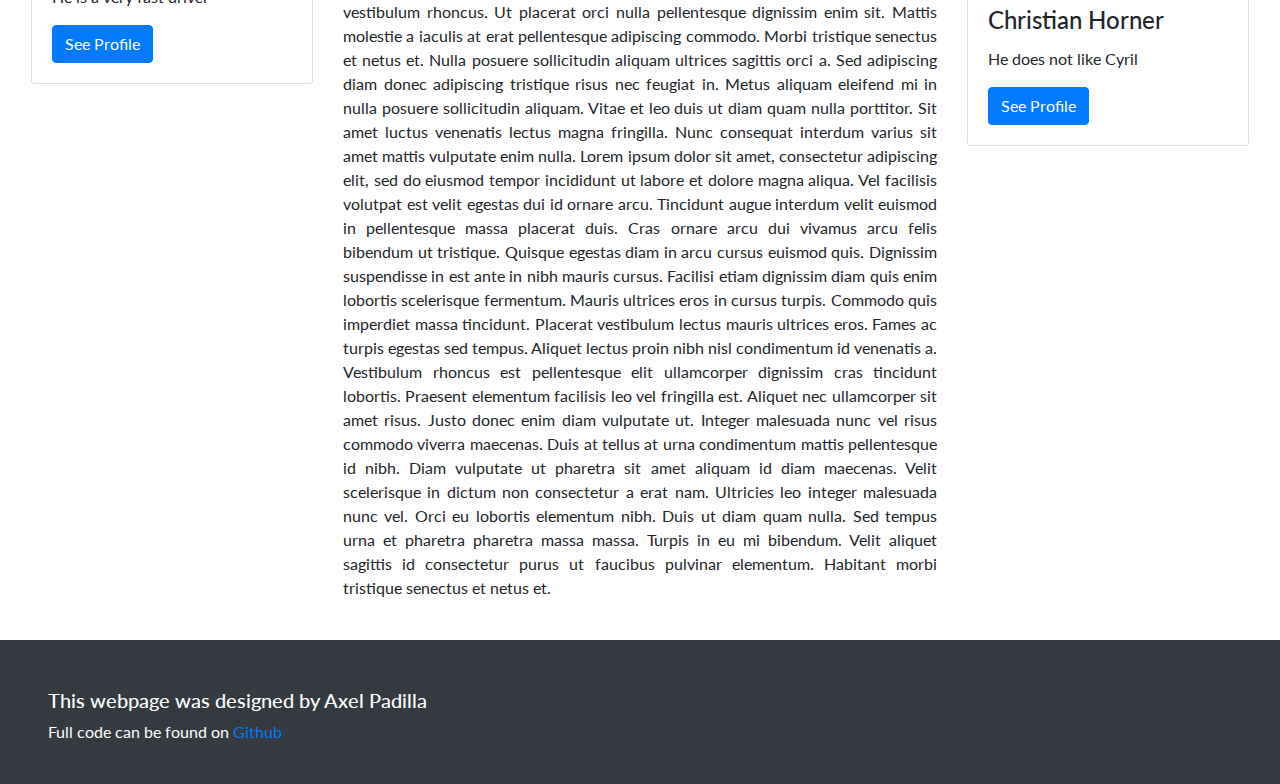
<file: dev/playground.html>
<!DOCTYPE html>
<html lang="en">

<head>
  <meta charset="UTF-8">
  <meta http-equiv="X-UA-Compatible" content="IE=edge">
  <meta name="viewport" content="width=device-width, initial-scale=1.0">

  <link rel="stylesheet" href="/css/styles.css">
  <!--Bootstrap Starts-->
  <link rel="stylesheet" href="/css/bootstrap.css">
  <script defer src="https://ajax.googleapis.com/ajax/libs/jquery/3.5.1/jquery.min.js"></script>
  <script defer src="https://cdnjs.cloudflare.com/ajax/libs/popper.js/1.16.0/umd/popper.min.js"></script>
  <script defer src="https://maxcdn.bootstrapcdn.com/bootstrap/4.5.2/js/bootstrap.min.js"></script>
  <!--Bootstrap Ends-->

  <title>Redbull Racing</title>
</head>

<body>
  <div class="container-fluid main">

    <!--nav-->
      <nav class="row navbar navbar-expand-md bg-dark navbar-dark fixed-top pl-3 pr-3">
        <!-- Brand -->
        <a class="navbar-brand pl-3" href="#">Redbull Racing F1</a>
      
        <!-- Toggler/collapsibe Button -->
        <button class="navbar-toggler mov" type="button" data-toggle="collapse" data-target="#collapsibleNavbar">
          <span class="navbar-toggler-icon"></span>
        </button>
      
        <!-- Navbar links -->
        <div class="collapse navbar-collapse" id="collapsibleNavbar">
          <ul class="navbar-nav">
            <li class="nav-item">
              <a class="nav-link mov" href="/index.html">Home</a>
            </li>
            <li class="nav-item">
              <a class="nav-link mov" href="/index.html#about">About us</a>
            </li>
            <li class="nav-item dropdown">
              <a
                class="nav-link dropdown-toggle mov"
                href="#"
                id="navbardrop"
                data-toggle="dropdown"
              >
                Personal
              </a>
  
              <div class="dropdown-menu">
                <a class="dropdown-item" href="/max.html" target="_blank">
                  Max Verstappen
                </a>
                <a class="dropdown-item" href="/sergio.html" target="_blank">
                  Sergio Pérez
                </a>
                <a class="dropdown-item" href="/marko.html" target="_blank">
                  Helmut Marko
                </a>
                <a class="dropdown-item" href="/horner.html" target="_blank">
                  Christian Horner
                </a>
              </div>
            </li>
            <li class="nav-item dropdown">
              <a
                class="nav-link dropdown-toggle mov"
                href="#"
                id="navbardrop"
                data-toggle="dropdown"
              >
                Socials
              </a>
  
              <div class="dropdown-menu">
                <a class="dropdown-item" href="https://twitter.com/redbullracing" target="_blank">
                  Twitter
                </a>
                <a class="dropdown-item" href="https://www.instagram.com/redbullracing/" target="_blank">
                  Instagram
                </a>
                <a class="dropdown-item" href="https://www.youtube.com/user/redbullracing" target="_blank">
                  Youtube
                </a>
              </div>
            </li>
          </ul>
        </div>
      </nav>
    <!--nav-->

    <!--carousel-->
      <div id="demo" class="carousel slide row" data-ride="carousel">

        <!-- Indicators -->
        <ul class="carousel-indicators">
          <li data-target="#demo" data-slide-to="0" class="active"></li>
          <li data-target="#demo" data-slide-to="1"></li>
          <li data-target="#demo" data-slide-to="2"></li>
        </ul>
      
        <!-- The slideshow -->
        <div class="carousel-inner">
          <div class="carousel-item active">
            <img class="hero mx-auto d-block" src="/img/rb16-1.jpeg">
            <div class="carousel-caption">
              <h2>RedBull Racing F1</h2>
              <p>RedBull gives you wings</p>
            </div>
          </div>
          <div class="carousel-item">
            <img class="hero mx-auto d-block" src="/img/rb16-2.jpg">
            <div class="carousel-caption">
              <h2>RB16</h2>
              <p>Let's just hope it's better this time...</p>
            </div>
          </div>
          <div class="carousel-item">
            <img class="hero mx-auto d-block" src="/img/rb16-3.jpeg">
            <div class="carousel-caption">
              <h2>RedBull Racing F1</h2>
              <p>RedBull gives you wings</p>
            </div>
          </div>
        </div>
      
        <!-- Left and right controls -->
        <a class="carousel-control-prev" href="#demo" data-slide="prev">
          <span class="carousel-control-prev-icon"></span>
        </a>
        <a class="carousel-control-next" href="#demo" data-slide="next">
          <span class="carousel-control-next-icon"></span>
        </a>
      
      </div>
    <!--carousel-->

    <!--Content row-->
    <div class="row pt-2 pb-4 pl-3 pr-3">
      <!--Drivers-->
      <div class="col-lg-3 content">
        <h1>Our Drivers</h1>
        
        <!--Max-->
        <div class="card">
          <img class="card-img-top" src="/img/max.jpeg" alt="Card image">
          <div class="card-body">
            <h4 class="card-title">Max Verstappen</h4>
            <p class="card-text">He is a fast driver</p>
            <a href="/max.html" class="btn btn-primary">
              See Profile
            </a>
          </div>
        </div>
        <!--Max-->

        <br>
        
        <!--Sergio-->
        <div class="card">
          <img class="card-img-top" src="/img/checo.jpeg" alt="Card image">
          <div class="card-body">
            <h4 class="card-title">Sergio Pérez</h4>
            <p class="card-text">He is a very fast driver</p>
            <a href="/sergio.html" class="btn btn-primary">
              See Profile
            </a>
          </div>
        </div>
        <!--Sergio-->

      </div>
      <!--Drivers-->

      <!--Main-->
      <div class="col-lg-6 content" id="about">
        <h1>About Us</h1>
        <p class="column">
          Lorem ipsum dolor sit amet, consectetur adipiscing elit, sed do eiusmod tempor incididunt ut labore et dolore magna aliqua. Hendrerit dolor magna eget est lorem ipsum dolor sit amet. Scelerisque felis imperdiet proin fermentum leo vel orci porta non. Tristique magna sit amet purus gravida quis. Praesent elementum facilisis leo vel fringilla est ullamcorper. Justo laoreet sit amet cursus sit amet dictum sit. Semper viverra nam libero justo laoreet. Ut pharetra sit amet aliquam id diam maecenas. Interdum consectetur libero id faucibus nisl tincidunt eget nullam non. Sed turpis tincidunt id aliquet risus feugiat in ante metus. Vitae suscipit tellus mauris a. Pharetra et ultrices neque ornare. Nulla malesuada pellentesque elit eget gravida cum sociis natoque. In tellus integer feugiat scelerisque varius morbi. Lectus quam id leo in vitae turpis. Nunc congue nisi vitae suscipit tellus mauris a diam. Amet luctus venenatis lectus magna fringilla urna porttitor. Pellentesque nec nam aliquam sem et tortor consequat id. Lectus sit amet est placerat. Tincidunt nunc pulvinar sapien et ligula ullamcorper malesuada proin. Cursus turpis massa tincidunt dui ut. Erat nam at lectus urna duis convallis convallis. Penatibus et magnis dis parturient montes nascetur. A scelerisque purus semper eget duis at tellus at urna. Aliquet bibendum enim facilisis gravida. Auctor neque vitae tempus quam. Vestibulum sed arcu non odio. Sagittis id consectetur purus ut faucibus pulvinar. Risus pretium quam vulputate dignissim suspendisse. Id volutpat lacus laoreet non curabitur gravida. Accumsan lacus vel facilisis volutpat est velit egestas dui. Praesent tristique magna sit amet. Parturient montes nascetur ridiculus mus mauris vitae ultricies leo. Nunc aliquet bibendum enim facilisis gravida neque. Adipiscing elit duis tristique sollicitudin nibh sit amet commodo nulla. Vitae congue mauris rhoncus aenean vel. Amet consectetur adipiscing elit ut. Tellus in hac habitasse platea dictumst vestibulum rhoncus. Ut placerat orci nulla pellentesque dignissim enim sit. Mattis molestie a iaculis at erat pellentesque adipiscing commodo. Morbi tristique senectus et netus et. Nulla posuere sollicitudin aliquam ultrices sagittis orci a. Sed adipiscing diam donec adipiscing tristique risus nec feugiat in. Metus aliquam eleifend mi in nulla posuere sollicitudin aliquam. Vitae et leo duis ut diam quam nulla porttitor. Sit amet luctus venenatis lectus magna fringilla. Nunc consequat interdum varius sit amet mattis vulputate enim nulla. Lorem ipsum dolor sit amet, consectetur adipiscing elit, sed do eiusmod tempor incididunt ut labore et dolore magna aliqua. Vel facilisis volutpat est velit egestas dui id ornare arcu. Tincidunt augue interdum velit euismod in pellentesque massa placerat duis. Cras ornare arcu dui vivamus arcu felis bibendum ut tristique. Quisque egestas diam in arcu cursus euismod quis. Dignissim suspendisse in est ante in nibh mauris cursus. Facilisi etiam dignissim diam quis enim lobortis scelerisque fermentum. Mauris ultrices eros in cursus turpis. Commodo quis imperdiet massa tincidunt. Placerat vestibulum lectus mauris ultrices eros. Fames ac turpis egestas sed tempus. Aliquet lectus proin nibh nisl condimentum id venenatis a. Vestibulum rhoncus est pellentesque elit ullamcorper dignissim cras tincidunt lobortis. Praesent elementum facilisis leo vel fringilla est. Aliquet nec ullamcorper sit amet risus. Justo donec enim diam vulputate ut. Integer malesuada nunc vel risus commodo viverra maecenas. Duis at tellus at urna condimentum mattis pellentesque id nibh. Diam vulputate ut pharetra sit amet aliquam id diam maecenas. Velit scelerisque in dictum non consectetur a erat nam. Ultricies leo integer malesuada nunc vel. Orci eu lobortis elementum nibh. Duis ut diam quam nulla. Sed tempus urna et pharetra pharetra massa massa. Turpis in eu mi bibendum. Velit aliquet sagittis id consectetur purus ut faucibus pulvinar elementum. Habitant morbi tristique senectus et netus et.
        </p>
      </div>
      <!--Main-->

      <div class="col-lg-3 content">
        <h1>Our Directive</h1>

        <!--Marko-->
        <div class="card">
          <img class="card-img-top" src="/img/marko.jpg" alt="Card image">
          <div class="card-body">
            <h4 class="card-title">Helmut Marko</h4>
            <p class="card-text">Does what needs to be done</p>
            <a href="/marko.html" class="btn btn-primary">
              See Profile
            </a>
          </div>
        </div>
        <!--Marko-->

        <br>

        <!--horner-->
        <div class="card">
          <img class="card-img-top" src="/img/horner.jpg" alt="Card image">
          <div class="card-body">
            <h4 class="card-title">Christian Horner</h4>
            <p class="card-text">He does not like Cyril</p>
            <a href="/horner.html" class="btn btn-primary">
              See Profile
            </a>
          </div>
        </div>
        <!--horner-->

      </div>
    </div>
    <!--Content Row-->
    
    <!--Footer-->
    <footer class="row">
      <div class="col-lg-12 bg-dark text-white pt-5 pl-5 pr-5 pb-4">
        <h5>This webpage was designed by Axel Padilla</h5>
        <p>Full code can be found on <a href="https://github.com/FadedController/redbull/" target="_blank">Github</a></p>
      </div>
    </footer>
    <!--Footer-->

  </div>
</body>
</html>
</file>
<file: css/styles.css>
@import url('https://fonts.googleapis.com/css2?family=Lato&display=swap');

* {
  font-family: 'Lato', sans-serif;
}

html {
  scroll-behavior: smooth;
}

ul {
  list-style: none;
}

.column {
  text-align: justify;
}

.hero {
  height: 100vh;
  width: 100vw;
  min-width: 100%;
  min-height: 100%;
  object-fit: cover;
}

.content {
  border-top: 60px solid #fff;
}

.profile {
  width: 80%;
  border-radius: 10px;
}

.socials {
  text-align: center;
}

@media only screen and (max-width: 500px) {
  .socials {
    border-top: 80px solid #fff;
  }

  .hero {
    height: 85vh;
  }

  .mov {
    border-left: 18px solid rgba(255, 255, 255, 0);
    border-right: 18px solid rgba(255, 255, 255, 0);
  }
}
</file>
